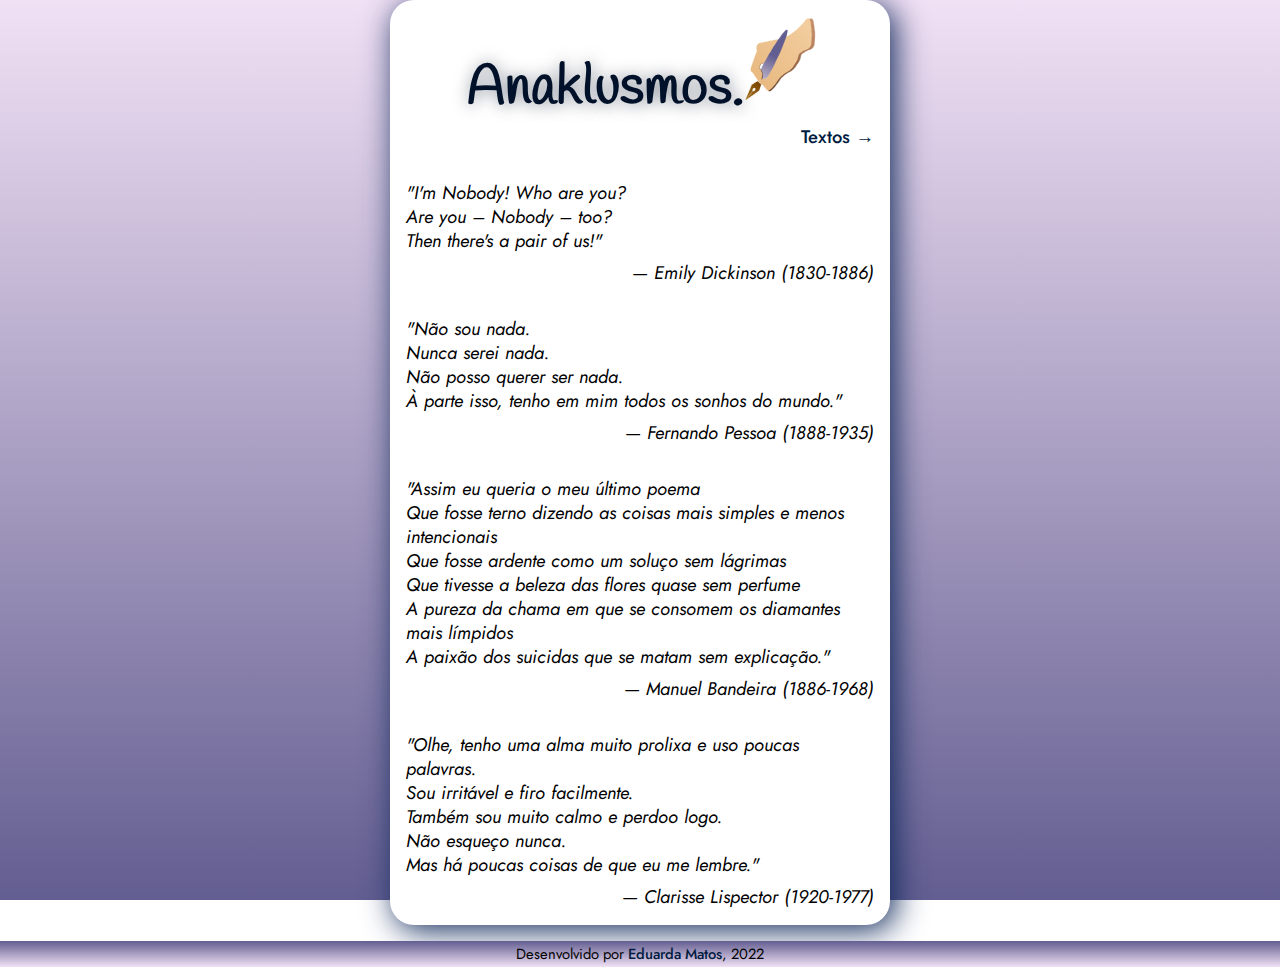
<file: index.html>
<!DOCTYPE html>
<html lang="pt-br">

<head>
    <meta charset="UTF-8">
    <meta http-equiv="X-UA-Compatible" content="IE=edge">
    <meta name="viewport" content="width=device-width, initial-scale=1.0">
    <link rel="shortcut icon" href="images/logo.png" type="image/x-icon">
    <title>Anaklusmos</title>
    <link rel="stylesheet" href="style.css">
</head>

<body>
    <main>
        <header>
            <h1>Anaklusmos.</h1>
            <img src="images/logo.png" alt="Caneta logo" class="logo">
        </header>
        <nav>
            <a href="text.html" target="_self">
                <p>Textos &rightarrow;</p>
            </a>
        </nav>
        <section>
            <article>
                <blockquote>
                    <em>
                        "I'm Nobody! Who are you? <br>
                        Are you – Nobody – too? <br>
                        Then there's a pair of us!" <br>
                    </em>
                    <div class="author">&mdash;
                        <cite>Emily Dickinson (1830-1886)</cite>
                    </div>
                </blockquote>
            </article>
            <article>
                <blockquote>
                    <em>
                        "Não sou nada. <br>
                        Nunca serei nada. <br>
                        Não posso querer ser nada. <br>
                        À parte isso, tenho em mim todos os sonhos do mundo." <br>
                    </em>
                    <div class="author">&mdash;
                        <cite>Fernando Pessoa (1888-1935)</cite>
                    </div>
                </blockquote>
            </article>
            <article>
                <blockquote>
                    <em>
                        "Assim eu queria o meu último poema <br>
                        Que fosse terno dizendo as coisas mais simples e menos intencionais <br>
                        Que fosse ardente como um soluço sem lágrimas <br>
                        Que tivesse a beleza das flores quase sem perfume <br>
                        A pureza da chama em que se consomem os diamantes mais límpidos <br>
                        A paixão dos suicidas que se matam sem explicação." <br>
                    </em>
                    <div class="author">&mdash;
                        <cite>Manuel Bandeira (1886-1968)</cite>
                    </div>
                </blockquote>
            </article>
            <article>
                <blockquote>
                    <em>
                        "Olhe, tenho uma alma muito prolixa e uso poucas palavras. <br>
                        Sou irritável e firo facilmente. <br>
                        Também sou muito calmo e perdoo logo. <br>
                        Não esqueço nunca. <br>
                        Mas há poucas coisas de que eu me lembre." <br>
                    </em>
                    <div class="author">&mdash;
                        <cite>Clarisse Lispector (1920-1977)</cite>
                    </div>
                </blockquote>
            </article>
        </section>
        <section class="poemas">
            <h2>Poemas</h2>
            <div class="container">
                <h3>Minha escrita não é arte</h3>
                <small>17/07/2022</small>
                <p>
                    Minha escrita não é arte, <br>
                    apenas expressão. <br>
                    Não precisa ser entendida, <br>
                    não precisa ser apreciada. <br>
                    Não precisa ser calculada, <br>
                    não precisa fazer sentido. <br>
                    Pra ninguém, além de mim. <br>
                    Não precisa ser aprovada, <br>
                    não precisa ter limitações. <br>
                    Não há nada que eu não possa escrever sobre. <br>
                    Ninguém verá se eu não permitir. <br>
                    Ninguém lerá se eu não deixar. <br>
                    Minha escrita é expressão, <br>
                    não arte. <br>
                    Minha escrita sou eu, <br>
                    minha forma. <br>
                    Minha escrita não é minha arte, <br>
                    apenas minha expressão.
                </p>
            </div>
            <div class="container">
                <h3>Ensaios</h3>
                <small>17/07/2022</small>
                <p>
                    Ensaios. <br>
                    Os milhões de ensaios na minha cabeça. <br>
                    Eles param quando eu escrevo. <br>
                    Ensaios. <br>
                    Sobre todas as situações. <br>
                    Pai, Gabi, Mammys, Terapia. <br>
                    Eles param quando eu escrevo. <br>
                    Ensaios.
                    Português, Inglês, Francês, Japonês. <br>
                    Eles param quando eu escrevo. <br>
                    Ensaios. <br>
                    Sobre todas as situações. <br>
                    As expressões. <br>
                    As reações. <br>
                    As palavras. <br>
                    Todas as possíveis respostas. <br>
                    Sempre um passo a frente. <br>
                    Não me permitem ser espontânea. <br>
                    Eles voltaram hoje. <br>
                    Bem que estava sentindo falta deles... <br>
                    Eles voltaram hoje. <br>
                    Era isso que estava faltando! <br>
                    Era isso, afinal. <br>
                    Não preciso desses ensaios. <br>
                    Não preciso ter medo. <br>
                    Não preciso ficar calculando minhas interações. <br>
                    É só eu não queimar as páginas. <br>
                    Não queime as páginas!
                </p>
            </div>
            <div class="container">
                <h3>Where is it?</h3>
                <small>22/06/2022</small>
                <p>
                    Where is it? <br>
                    I've had it for a little while now. <br>
                    I always thought it was hard to find. <br>
                    There were times I thought I never could. <br>
                    I used to look for it everywhere, <br>
                    in everyone. <br>
                    Lately, I've been able to find it <br>
                    in the slightest, simplest things. <br>
                    So tiny that some might say <br>
                    it's impossible to find it there. <br>
                    However, today I couldn't find it. <br>
                    Even though I've looked everywhere for it. <br>
                    But it's okay. <br>
                    I'll look for it again tomorrow. <br>
                    And, even if I don't find it. <br>
                    I'll never stop looking for it. <br>
                    (happiness)</p>
            </div>
            <div class="container">
                <h3>I'll wait</h3>
                <small>21/06/2022</small>
                <p>
                    I'll wait, <br>
                    patiently wait. <br>
                    I'll pretend <br>
                    I don't feel your pain, <br>
                    that I don't worry about you. <br>
                    I'll pretend <br>
                    I don't feel the urge <br>
                    to protect you; <br>
                    to save you. <br>
                    I couldn't if I tried. <br>
                    So I'll just pretend... <br>
                    Please, don't give up. <br>
                    I'm here; <br>
                    I'll always be. <br>
                    Please come back, <br>
                    if you ever feel ready to do that. <br>
                </p>
            </div>
            <div class="container">
                <h3>Ah, quanta ironia</h3>
                <small>19/06/2022</small>
                <p>
                    Ah, quanta ironia... <br>
                    Não seria o que sou, <br>
                    se não houvesse passado pelo que passei. <br>
                    Não conheceria a mim, <br>
                    se não conhecesse o outro <br>
                    e me diferisse dele. <br>
                    Não reconheceria a felicidade <br>
                    se não tivessem havido momentos de tristeza. <br>
                    Não há certo ou errado, <br>
                    apenas há. <br>
                    E o que há é reflexo do passado, <br>
                    e espelho do futuro. <br>
                    Mas afinal, quem sou eu? <br>
                    "Não sou nada. <br>
                    Nunca serei nada. <br>
                    Não posso querer ser nada. <br>
                    À parte isso, tenho em mim todos os sonhos do mundo."</p>
            </div>
            <div class="container">
                <h3>Who is the enemy?</h3>
                <small>19/06/2022</small>
                <p>
                    Who is the enemy? <br>
                    Is it the Devil? <br>
                    Is it depression? <br>
                    Who is responsable <br>
                    for the bad thoughts, <br>
                    for the bad actions? <br>
                    Is it the past, <br>
                    or its scars that remain? <br>
                    Who causes insecurity? <br>
                    Is it my childhood traumas, <br>
                    or failed romances? <br>
                    Who is the blame for all that? <br>
                    I stare at the mirror, <br>
                    and suddently I see. <br>
                    The enemy is right there, <br>
                    staring back at me.</p>
            </div>
            <div class="container">
                <h3>I was happy</h3>
                <small>18/06/2022</small>
                <p>
                    I was happy; <br>
                    confident that I could do anything. <br>
                    Everything seemed possible, <br>
                    everyone was filled with joy. <br>
                    There was no pain, <br>
                    no regret, no betrail. <br>
                    No need to run, <br>
                    nothing to hide from. <br>
                    Nothing to be forgiven, <br>
                    nor forgotten. <br>
                    There was no memory, <br>
                    nothing to be ashamed of. <br>
                    Then, I heard a ring; <br>
                    everything was just a dream. <br>
                    Tears came down my eyes; <br>
                    I wake up, <br>
                    and reality strikes. <br>
            </div>
            <div class="container">
                <h3>I have to find balance</h3>
                <small>17/06/2022</small>
                <p>
                    I have to find balance <br>
                    between sanity and madness. <br>
                    I can't run from the pain; <br>
                    pretend the hurt is not real, <br>
                    and try to hide from it. <br>
                    I cannot deny the past; <br>
                    or erase its scars. <br>
                    Sure, the flames are all long gone, <br>
                    but the helplesness lingers on. <br>
                    I can't colapse, <br>
                    pushing everyone away. <br>
                    I can't surrender, <br>
                    stop fighting for a brighter day. <br>
                    I can't give up, <br>
                    I must believe there is hope along the way. <br>
            </div>
            <div class="container">
                <h3>I know sometimes it may feel like it</h3>
                <small>17/06/2022</small>
                <p>
                    I know sometimes it may feel like it, <br>
                    and sometimes I might act like it... <br>
                    But the truth is that it's so much bigger. <br>
                    It started before you and goes far beyond you. <br>
                    The suffer is as old as I am, <br>
                    you just happened to be there, <br>
                    and suddently became its biggest target. <br>
                    It's not easy to see, <br>
                    and it's even harder to admit. <br>
                    You're just another fish in the sea. <br>
                    I have to remind myself everyday... <br>
                    It's not your fault, <br>
                    or even your responsability at all. <br>
                    You're just... <br>
                    another brick in the wall. <br>
            </div>
            <div class="container">
                <h3>De repente, tiraram-me o chão</h3>
                <small>16/06/2022</small>
                <p>
                    De repente, tiraram-me o chão. <br>
                    Decidiram que já era hora de eu caminhar sem apoio; <br>
                    de pedalar sem rodinhas; <br>
                    de nadar sem bóias. <br>
                    Tiraram meu cais, meu porto seguro <br>
                    e apagaram as lanternas que guiavam meu caminho. <br>
                    Decidiram que já era hora de eu sair do ninho. <br>
                    Um súbito empurrão e me vejo caindo. <br>
                    Por favor, sejam minhas asas. <br>
            </div>
            <div class="container">
                <h3>A solidão me persegue</h3>
                <small>01/06/2019</small>
                <p>
                    A solidão me persegue <br>
                    como o mau cheiro inerente ao pútrefo. <br>
                    Como o inquisidor ao herege. <br>
                    Como um urubu atrai a morte. <br>
                    Sinto-me sozinha; <br>
                    ainda que rodeada de pessoas. <br>
                    Elas não me veem. <br>
                    Não parecem me ouvir. <br>
                    Tampouco consigo me aproximar. <br>
                    Me afasto, me escondo. <br>
                    Sob o menor sinal de profundidade, <br>
                    volto à superfície. <br>
                    Não permito-me ser lida; <br>
                    não permito-me ser decifrada. <br>
                    Gosto de pensar que sou trancada a sete chaves. <br>
                    Mas sei que as aflições transparecem <br>
                    mais do que consigo admitir. <br>
                    Todavia, me sinto só.
                    Alimento com muito esforço um tênue laço familiar
                    tão estranho a mim. <br>
                    Meu humor é medieval, melancólico, sombrio. <br>
                    Tenho minhas crises e meus excessos. <br>
                    Temo a solidão como navegantes do século XV temiam o oceano. <br>
                    Mas, assim como eles, <br>
                    a encaro de frente. <br>
                    Enfrento seus monstros, <br>
                    arranco-lhes seus segredos. <br>
                    Ela me abraça <br>
                    e me enlaça em suas profundezas. <br>
                    Nela me vejo <br>
                    cercada por todos que já se formam <br>
                    e todos que eventualmente partirão. <br>
                    A verdade é que, no final, <br>
                    todos sempre se vão. <br>
                    Assim, todas as vezes ela me alcança, <br>
                    me captura. <br>
                    Deixo-me ser levada. <br>
                    Em suas profundezas, vejo a mim, <br>
                    conheço a mim mesma. <br>
                    Meus medos, cobranças e ansiedades. <br>
                    Mas também minhas alegrias, amores e vaidades. <br>
                    Auto conhecimento é tudo que me trás. <br>
                    Sei exatamente quem sou, <br>
                    mas a que custo? <br>
                    Mal consigo lidar comigo mesma. <br>
                    Não sou capaz de me expressar, de me expor; <br>
                    de me confiar a outra pessoa. <br>
                    Não sou capaz de pedir ajuda, <br>
                    tampouco de ajudar. <br>
                    Imersa em meus próprios pensamentos, <br>
                    pareço incapaz de captar o mundo ao meu redor. <br>
                    Sou alheia a ele. <br>
                    Como se tudo girasse <br>
                    num ritmo ao qual não pertenço. <br>
                    Eterno contra-tempo em que me encontro. <br>
                    Todavia, cada átomo do meu corpo <br>
                    clama incessantemente por laços, <br>
                    por conexão, por afeto, <br>
                    por atenção. <br>
                    Alcança-los parece-me impossível. <br>
                    E assim, quedo-me eternamente condenada <br>
                    à extenuante companhia de mim mesma. <br>
            </div>
            <div class="container">
                <h3>Milena</h3>
                <small>05/2019</small>
                <p>
                    Milena <br>
                    Então você se foi, <br>
                    e nesse momento <br>
                    já não era mais a mesma. <br>
                    Trilhões de recordações <br>
                    emergem como mil adagas <br>
                    estancadas em meu peito. <br>
                    Como pude deixar-te ir? <br>
                    Por que não me levou contigo? <br>
                    Por que não fui em seu lugar? <br>
                    Nada se compara a você <br>
                    a sua energia, a sua presença, <br>
                    seu amor, sua amizade. <br>
                    Como pude deixar-te ir, <br>
                    antes mesmo que você se fosse? <br>
                    "Só se valoriza quando perde", né? <br>
                    fiz juz à essa desgraça <br>
                    e como sentença, <br>
                    hoje choro sua ausência. <br>
                    Busco na memória, no passado, <br>
                    suas lembranças, suas palavras: <br>
                    elas me consolam, me envolvem <br>
                    e também me revoltam. <br>
                    Como pude deixar-te ir? <br>
                    Como pude não aproveitar <br>
                    cada oportunidade <br>
                    de ao seu lado estar? <br>
                    Abandonei-te. <br>
                    Procurei em tantos outros lugares <br>
                    aquilo que todo esse tempo <br>
                    sempre esteve ao meu lado. <br>
                    Não percebi, não encontrei. <br>
                    Hoje só eu sei <br>
                    a falta que me faz. <br>
                    Agora, procuro <br>
                    o que um dia fora meu <br>
                    dou valor ao que já não é <br>
                    e busco o que jamais será. <br>
                    Choro contemplando seu sorriso <br>
                    radiante, congelado no retrato. <br>
                    Saiba que procuro-te sempre: <br>
                    nos dias mais lindos, <br>
                    nas coisas mais belas, <br>
                    e nas pessoas mais gentis que conheço. <br>
            </div>
        </section>
    </main>
    <footer>
        <p>Desenvolvido por <a href="https://github.com/dudamdev" target="_blank">Eduarda Matos</a>, 2022</p>
    </footer>
</body>

</html>
</file>
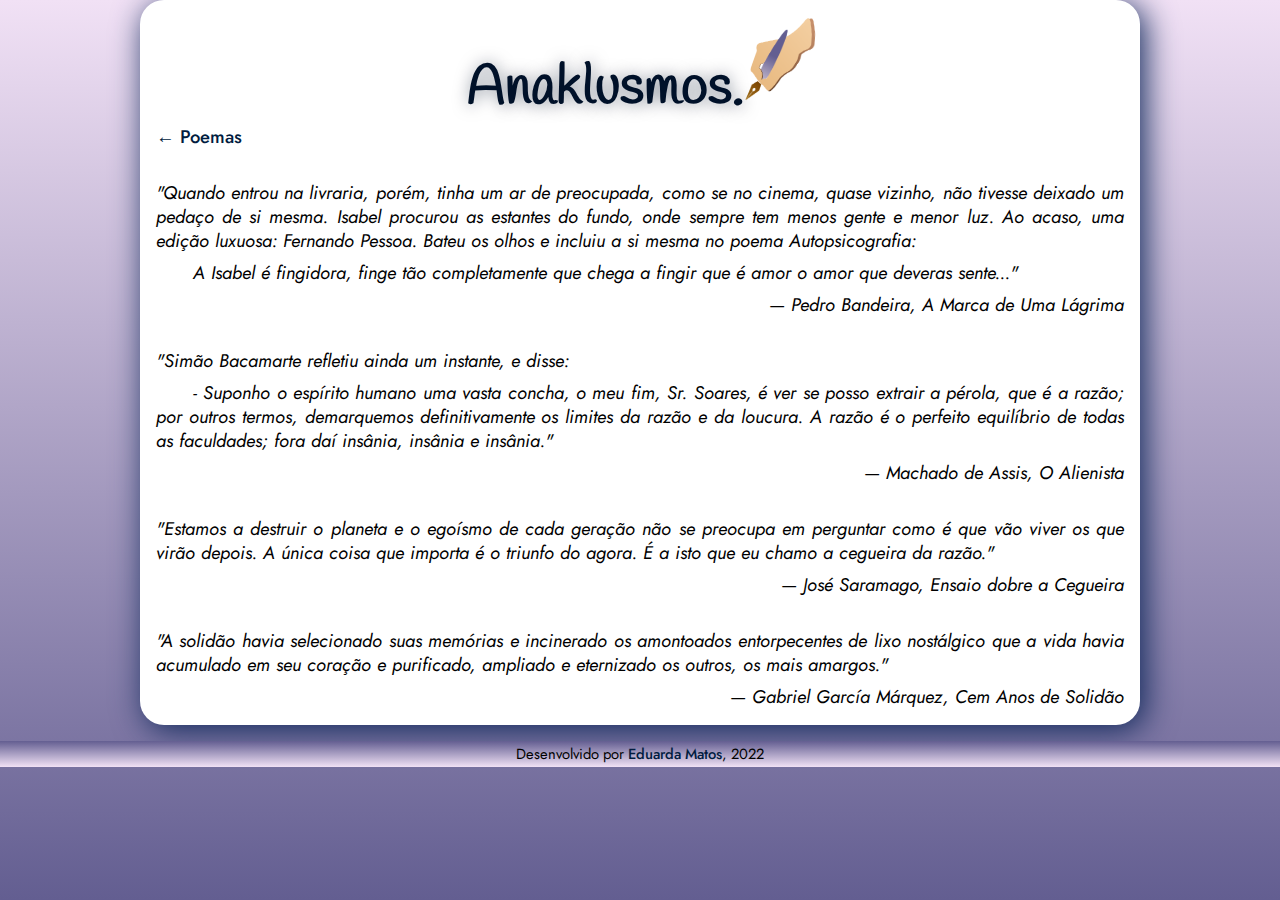
<file: text.html>
<!DOCTYPE html>
<html lang="en">

<head>
    <meta charset="UTF-8">
    <meta http-equiv="X-UA-Compatible" content="IE=edge">
    <meta name="viewport" content="width=device-width, initial-scale=1.0">
    <link rel="shortcut icon" href="images/logo.png" type="image/x-icon">
    <title>Anaklusmos</title>
    <link rel="stylesheet" href="style.css">
</head>

<body>
    <main class="main-text">
        <header class="header-text">
            <h1>Anaklusmos.</h1>
            <img src="images/logo.png" alt="Caneta logo" class="logo">
        </header>
        <nav>
            <a href="index.html" class="texto-link">
                <p>&leftarrow; Poemas</p>
            </a>
        </nav>
        <section>
            <article>
                <blockquote class="quote-text">
                    <em>
                        "Quando entrou na livraria, porém, tinha um ar de preocupada, como se no cinema, quase vizinho,
                        não
                        tivesse deixado um pedaço de si mesma. Isabel procurou as estantes do fundo, onde sempre tem
                        menos
                        gente
                        e menor luz. Ao acaso, uma edição luxuosa: Fernando Pessoa. Bateu os olhos e incluiu a si mesma
                        no
                        poema
                        Autopsicografia: <br>
                        <div class="pb">A Isabel é fingidora, finge tão completamente que chega a fingir que é amor o
                            amor
                            que
                            deveras sente..."</div>
                    </em>
                    <div class="author">&mdash;
                        <cite>Pedro Bandeira, A Marca de Uma Lágrima</cite>
                    </div>
                </blockquote>
            </article>
            <article>
                <blockquote class="quote-text">
                    <em>
                        "Simão Bacamarte refletiu ainda um instante, e disse:
                        <div class="pb">&dash; Suponho o espírito humano uma vasta concha, o meu fim, Sr. Soares, é ver
                            se
                            posso
                            extrair a pérola, que é a razão; por outros termos, demarquemos definitivamente os limites
                            da
                            razão
                            e da loucura. A razão é o perfeito equilíbrio de todas as faculdades; fora daí insânia,
                            insânia
                            e
                            insânia."</div>
                    </em>
                    <div class="author">&mdash;
                        <cite>Machado de Assis, O Alienista</cite>
                    </div>
                </blockquote>
            </article>

            <article>
                <blockquote class="quote-text">
                    <em>
                        "Estamos a destruir o planeta e o egoísmo de cada geração não se preocupa em perguntar como é
                        que
                        vão
                        viver os que virão depois. A única coisa que importa é o triunfo do agora. É a isto que eu chamo
                        a
                        cegueira da razão."</div><br>
                    </em>
                    <div class="author">&mdash;
                        <cite>José Saramago, Ensaio dobre a Cegueira</cite>
                    </div>
                </blockquote>
            </article>

            <article>
                <blockquote class="quote-text">
                    <em>
                        "A solidão havia selecionado suas memórias e incinerado os amontoados entorpecentes de lixo
                        nostálgico
                        que a vida havia acumulado em seu coração e purificado, ampliado e eternizado os outros, os mais
                        amargos."</div><br>
                    </em>
                    <div class="author">&mdash;
                        <cite>Gabriel García Márquez, Cem Anos de Solidão</cite>
                    </div>
                </blockquote>
            </article>
        </section>
        <section class="textos">
            <h2>Textos</h2>
            <div class="container">
                <h3 class="text-date">17/07/2022</h3>
                <p class="text">Aonde quer que eu vá, as pessoas me perguntam sobre você. Todos estão muito preocupados,
                    e
                    não sem razão. Muita coisa tem acontecido e a terapia tem me ajudado a perceber muitas coisas. Sinto
                    muito pela forma como eu agi da última vez. Você é uma grande parte de mim e só agora estou
                    aprendendo a
                    melhor forma de lidar com as coisas. Nada nunca foi exatamente fácil pra mim. No entanto, eu decidi
                    não
                    desistir. Mais que isso, eu decidi mudar. Decidi que vou prestar mais atenção em mim; nas coisas que
                    me
                    fazem bem; no que é importante pra mim. Decidi parar de atentar contra mim mesma; parar de me deixar
                    desamparada e, ao invés disso, realmente agir de forma a manter aquilo que é importante pra mim.
                    Tudo
                    isso só foi possível porque, pela primeira vez, estou conseguindo enxergar para além da minha
                    obcessão e
                    voltando toda essa atenção pra mim. Essa é só a primeira parte de todo um processo. Não é nem um
                    pouco
                    fácil, mas decidi que vou me manter nesse caminho, até que um dia ele se torne tão natural quanto o
                    caminho de volta ao lar. A questão é que você me ajudou a encontrar esse caminho e me mostrou uma
                    parte
                    tão grande e tão boa de mim que eu nem imaginava estar aqui. "Não queime as páginas", essa frase tem
                    me
                    ajudado a agir de forma a manter o que é importante pra mim. Você é importante pra mim e eu não vou
                    queimar essa página. Eu vou manter você e escreverei novas páginas sobre essa história. Seu plano de
                    se
                    isolar do mundo só tem uma falha: você cativou o amor de pessoas que jamais desistiriam de você!</p>
            </div>
        </section>
    </main>
    <footer>
        <p>Desenvolvido por <a href="https://github.com/dudamdev" target="_blank">Eduarda Matos</a>, 2022</p>
    </footer>
</body>

</html>
</file>
<file: style.css>
@charset "UTF-8";

@import url('https://fonts.googleapis.com/css2?family=Handlee&display=swap');

@import url('https://fonts.googleapis.com/css2?family=Jost:wght@300;400;500&display=swap');

:root {
    --cor0: #F1E1F5;
    --cor1: #635E91;
    --cor2: #0E2759;
    --cor3: #011C40;
    --cor4: #001129;
    --font-padrao: 'Jost', sans-serif;
    --font-destaque: 'Handlee', cursive;
}

*
 {
    margin: 0;
    padding: 0;
    box-sizing: border-box;
}

body {
    background: linear-gradient(to top, var(--cor1), var(--cor0));
    background-attachment: fixed;
    font-family: var(--font-padrao);
    font-weight: 400;
    font-size: 1.15em;
}

main {
    min-width: 300px;
    max-width: 500px;
    background: white;
    padding: 16px;
    margin: auto;
    border-radius: 24px;
    box-shadow: 5px 5px 32px var(--cor2);
    
}

.main-text {
    min-width: 300px;
    max-width: 1000px;
}

.header-text {
    display: flex;
    align-items: baseline;
   justify-content: center;
    column-gap: 5px;
}

header {
    display: flex;
    align-items: baseline;
    justify-content: center;
    column-gap: 5px;
}

h1 {
    color: var(--cor4);
    text-align: center;
    text-shadow: 1px 1px 16px rgba(0, 17, 41, 50%);
    margin-top: 24px;
    font-size: 3em;
    font-family: var(--font-destaque);
}

.logo {
    width: 64px;
    transform: rotate(5deg);
    
}

blockquote {
    margin-top: 32px;
    line-height: 24px;
}

.quote-text {
    text-align: justify;
}

.pb {
    margin-top: 8px;
    text-indent: 2em;
}

.author {
    text-align: right;
    margin-top: 8px;
    
}

a {
    text-decoration: none;
    color: var(--cor3);
    font-weight: 500;
    text-align: end;
}

a:hover {
    text-decoration: underline;
    color: var(--cor3);
}

a:active {
    text-decoration: none;
    color: rgba(1, 28, 64, 50%);
}

a:visited {
    text-decoration: underline;
    color: var(--cor3);
}

.texto-link {
    text-decoration: none;
    color: var(--cor3);
    font-weight: 500;
    text-align: start;

}

.poemas, .textos {
    display: none;
}

h2 {
    color: var(--cor3);
    text-align: center;
    margin-top: 24px;
    margin-bottom: 8px;
    font-size: 2.5em;
    font-family: var(--font-destaque);
}

.container:not(:last-child) {
    margin-bottom: 32px;
}

h3 {
    font-style: oblique;
    font-size: 1.5em;
    font-family: var(--font-destaque);
}

small {
    display: block;
    font-style: oblique;
    margin-bottom: 8px;
    font-family: var(--font-destaque);
}

p {
    line-height: 24px;
}

.text-date {
    margin-bottom: 8px;
}

.text {
    text-align: justify;
    text-indent: 2em;
}

footer {
    background: linear-gradient(to bottom, var(--cor1), var(--cor0));
    text-align: center;
    font-size: 0.8em;
    padding: 1px;
    margin-top: 16px;
}
</file>
